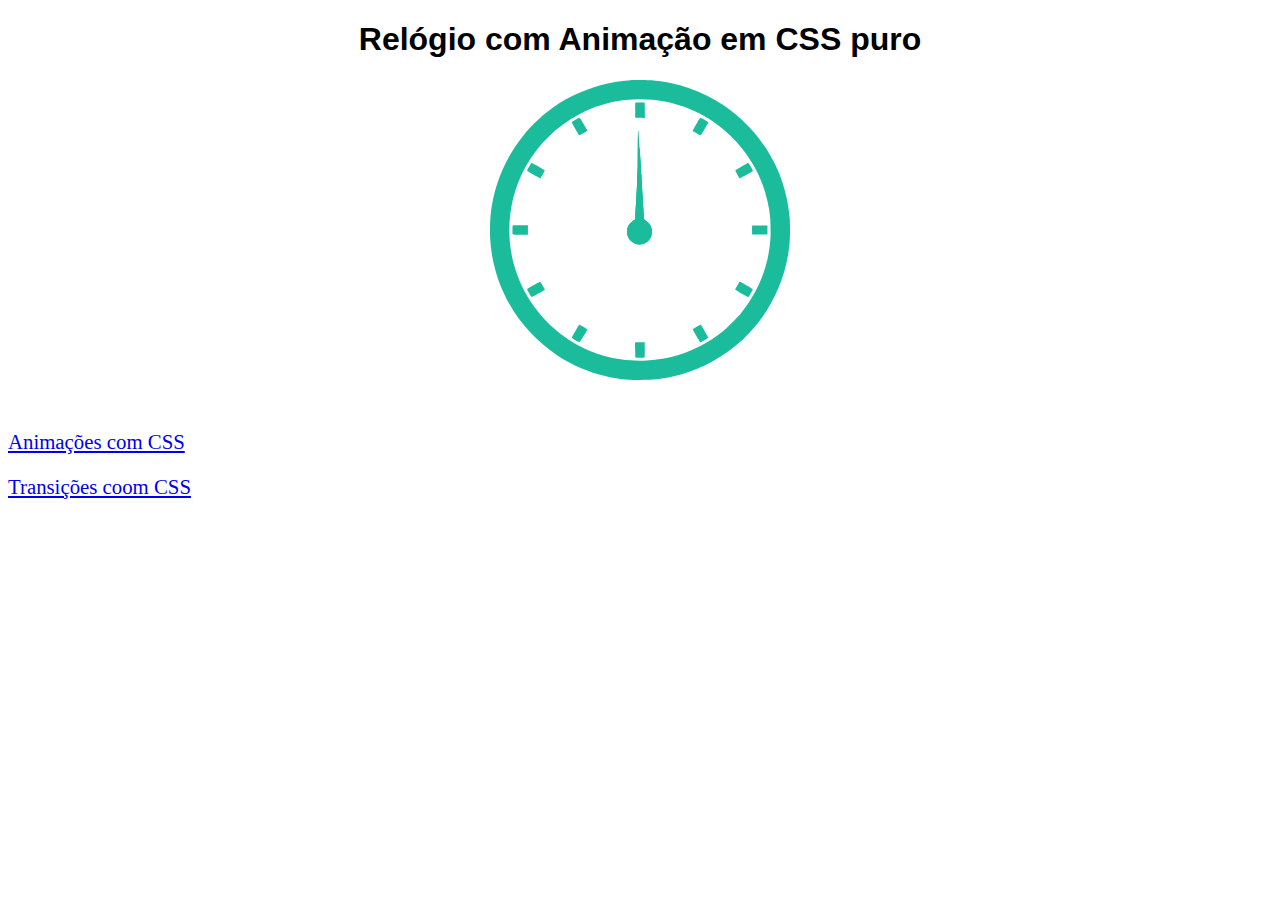
<file: index.html>
<!DOCTYPE html>
<html lang="pt-BR">
<head>
    <meta charset="UTF-8">
    <meta http-equiv="X-UA-Compatible" content="IE=edge">
    <meta name="viewport" content="width=device-width, initial-scale=1.0">

    <link rel="stylesheet" href="relogio.css">

    <title>Relógio em CSS puro</title>
</head>
<body>
    <h1>Relógio com Animação em CSS puro</h1>

    <div class="container">        
        <div class="section">

            <img src="img/clock.svg" alt=""class="relogio">            
            <img src="img/hour.svg" alt="" class="horas">
            <img src="img/minute.svg" alt="" class="minutos">

        </div>        
    </div>

    <div class="link">
        <p><a href="animation.html" target="_blank">Animações com CSS</a></p>
        <p><a href="transicoes.html" target="_blank">Transições coom CSS</a></p>
    </div>
    
</body>
</html>
</file>
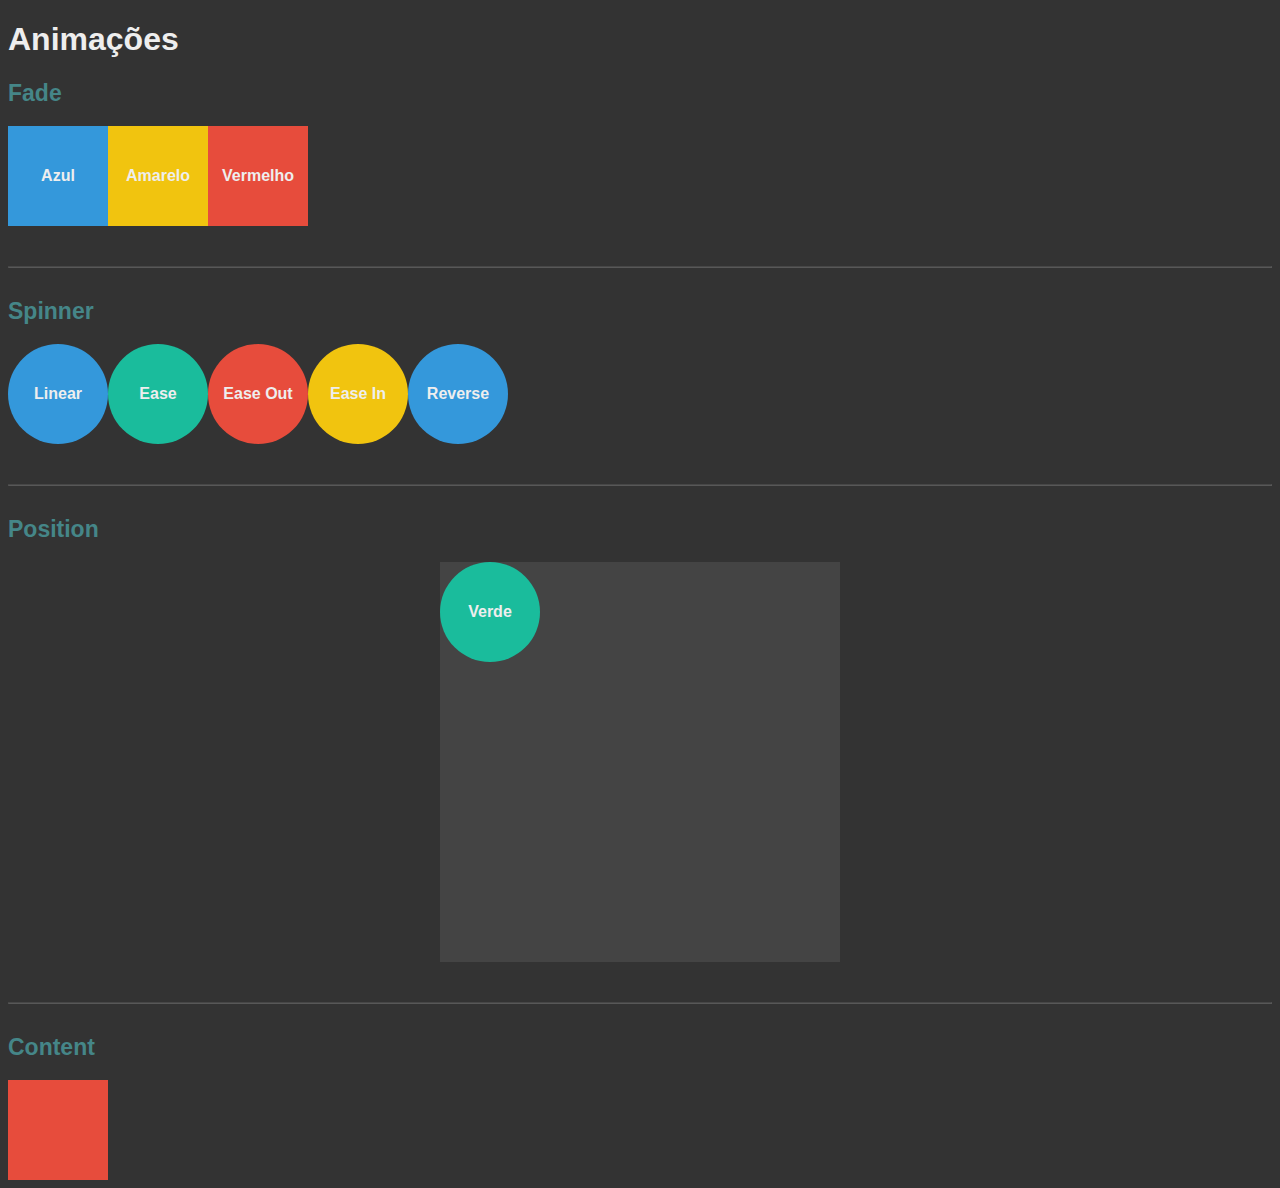
<file: animation.html>
<!DOCTYPE html>
<html lang="pt-BR">
<head>
    <meta charset="UTF-8">
    <meta http-equiv="X-UA-Compatible" content="IE=edge">
    <meta name="viewport" content="width=device-width, initial-scale=1.0">

    <link rel="stylesheet" href="style.css">
    <link rel="stylesheet" href="animation.css">

    <title>Animações com CSS</title>

</head>
<body>
    <h1>Animações</h1>

    <h2>Fade</h2>
    <section>
        <div class="item blue animationFadeIn">Azul</div>       
        <div class="item yellow animationFadeOut">Amarelo</div>       
        <div class="item red animationFadeInFadeOut">Vermelho</div>       
    </section>

    <hr>

    <h2>Spinner</h2>
    <section>
        <div class="item blue spinner animationSpinner">Linear</div>
        <div class="item green spinner animationSpinnerEase">Ease</div>
        <div class="item red spinner animationSpinnerEaseOut">Ease Out</div>
        <div class="item yellow spinner animationSpinnerEaseIn">Ease In</div>
        <div class="item blue spinner animationSpinnerReverse">Reverse</div>
    </section>

    <hr>

    <h2>Position</h2>
    <div class="content">
        <section class="position-box">
            <div class="item green animationPosition">Verde</div>
        </section>
    </div>

    <hr>

    <h2>Content</h2>
    <section>
        <div class="item red animationContent"></div>
    </section>

</body>
</html>
</file>
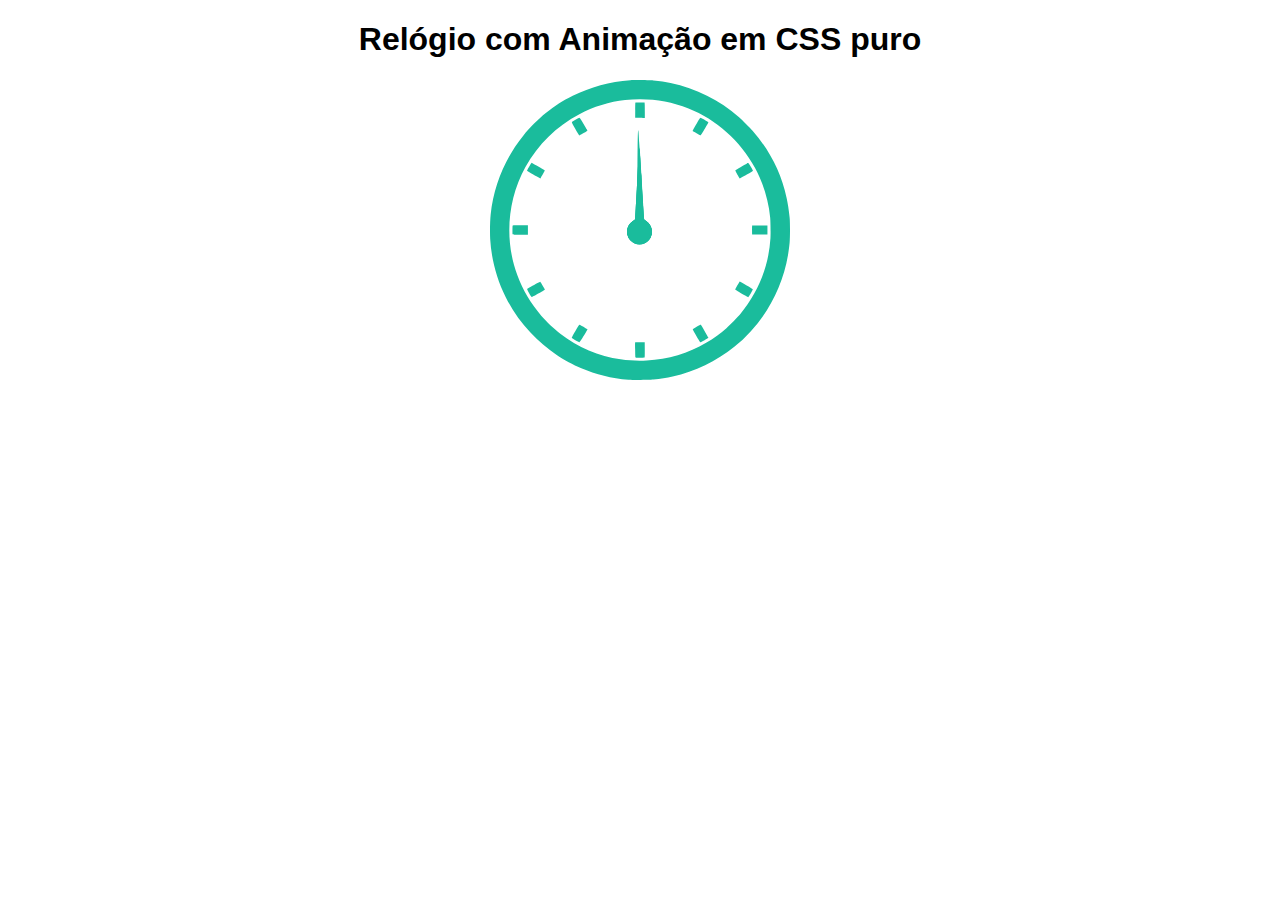
<file: relogio.html>
<!DOCTYPE html>
<html lang="pt-BR">
<head>
    <meta charset="UTF-8">
    <meta http-equiv="X-UA-Compatible" content="IE=edge">
    <meta name="viewport" content="width=device-width, initial-scale=1.0">

    <link rel="stylesheet" href="relogio.css">

    <title>Relógio em CSS puro</title>
</head>
<body>
    <h1>Relógio com Animação em CSS puro</h1>

    <div class="container">        
        <div class="section">

            <img src="img/clock.svg" alt=""class="relogio">            
            <img src="img/hour.svg" alt="" class="horas">
            <img src="img/minute.svg" alt="" class="minutos">

        </div>        
    </div>
    
</body>
</html>
</file>
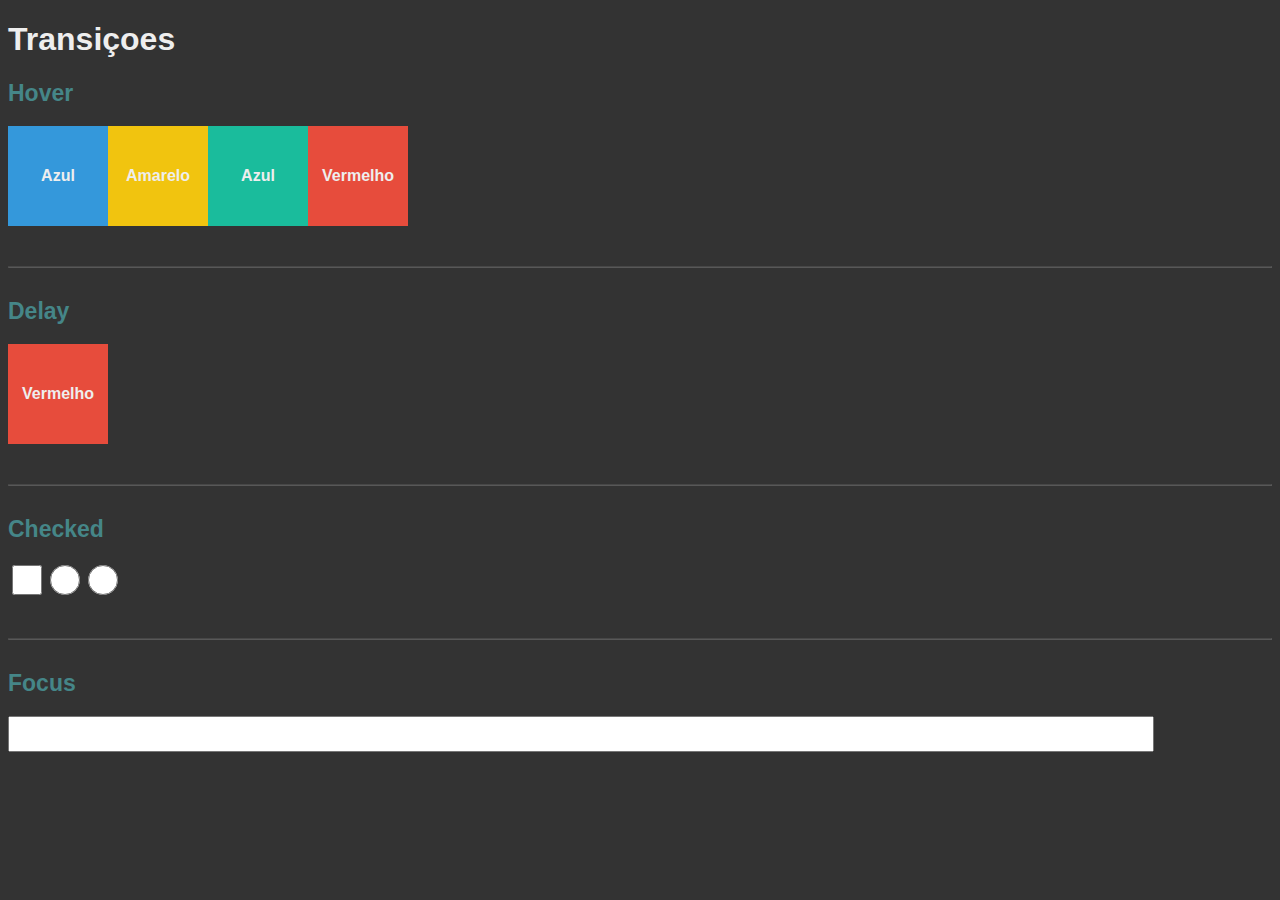
<file: transicoes.html>
<!DOCTYPE html>
<html lang="pt-BR">
<head>
    <meta charset="UTF-8">
    <meta http-equiv="X-UA-Compatible" content="IE=edge">
    <meta name="viewport" content="width=device-width, initial-scale=1.0">

    <link rel="stylesheet" href="style.css">
    <link rel="stylesheet" href="transicoes.css">
    
    <title>Transiçoes com CSS</title>

</head>
<body>
    <h1>Transiçoes</h1>

    <h2>Hover</h2>
    <section>
        <div class="item blue transitionBackgroud">Azul</div>
        <div class="item yellow transitionBackgroud">Amarelo</div>
        <div class="item green transitionSize">Azul</div>
        <div class="item red transitionRotate">Vermelho</div>
    </section>

    <hr>
    
    <h2>Delay</h2>
    <section>
        <div class="item red transitionDelay">Vermelho</div>
    </section>

    <hr>

    <h2>Checked</h2>
    <section>
        <input type="checkbox" class="transitionCheckbox" name="" id="">
        <input type="radio" class="transitionRadio" name="radio" id="">
        <input type="radio" class="transitionRadio" name="radio" id="">
    </section>

    <hr>

    <h2>Focus</h2>
    <section>
        <input type="text" class="transitionText">
    </section>

</body>
</html>
</file>
<file: relogio.css>
h1{
    font-family: Arial, Helvetica, sans-serif;
    text-align: center;
}
.container{
    display: flex;
    justify-content: center;
    text-align: center;    
}
.section{
    width: 300px;
    height: 300px;
    position: relative;
}
.relogio,
.horas,
.minutos{
    width: 100%;
    height: 100%;
    position: absolute;
    top: 0;
    left: 0;    
}

.minutos{
    animation: girarPonteiro 5s linear infinite;
}

.horas{
    animation: girarPonteiro 60s linear infinite;
}

@keyframes girarPonteiro {
    from {transform: rotateZ(0deg)}
    to {transform: rotateZ(360deg);}
}


/* CSS Links */
.link{    
    margin-top: 50px;
}

.link p{    
    margin-top: 10px;
    font-size: 1.3em;
}
</file>
<file: style.css>
html, body{
    font-family: sans-serif;
    background-color: #333;
    color: #eee;
}
h2{
    color: #458688;
    font-size: 23px;
}
hr{
    margin-top: 40px;
    margin-bottom: 30px;
    opacity: 0.2;
}
div{
    text-align: center;
    font-weight: bold;
    display: flex;
    align-items: center;
    justify-content: center;
}
section{
    display: flex;
    flex-direction: row;
}
.item{
    width: 100px;
    height: 100px;
}

/* Color */
.red{
    background-color: #e74c3c;
}
.blue{
    background-color: #3498db;
}
.green{
    background-color: #1abc9c;
}
.yellow{
    background-color: #f1c40f;
}

/* CSS index.html*/
.transitionCheckbox, .transitionRadio{
    width: 30px;
    height: 30px;
}
.transitionText{
    width: 90%;
    height: 30px;
    font-size: 18px;
}

/* CSS animation.html */

.content{
    display: flex;
    justify-content: center;
    align-items: center;
}
.position-box{    
    width: 400px;
    height: 400px;
    background-color: #444;
    position: relative;
}
</file>
<file: animation.css>
/* Linear -> todo os frames tem o mesmo tempo */
.animationFadeIn{
    animation: fadeIn 5s linear;
}

.animationFadeOut{    
    /* para o item permanecer com opacity:0 */
    /* opacity: 0; */
    animation: fadeIn 3s linear;
    animation-direction: reverse;
    
    /* para o item permanecer com opacity:0 */
    /* Pega o estilo da última animação de fadeIn, que é opacity:0 */
    animation-fill-mode: forwards;
}

@keyframes fadeIn {
    from{opacity: 0}
    to{opacity: 1}
}

/* FadeIn FadeOut*/
.animationFadeInFadeOut{
    animation: fadeInFadeOut 1.5s linear infinite;
}
@keyframes fadeInFadeOut {
    0%{opacity: 1;}
    50%{opacity: 0.2;}
    100%{opacity: 1;}
}

/* Spinner */
.spinner{
    border-radius: 50%;   
}

.animationSpinner{
    animation: rotate 2s linear infinite;
}

.animationSpinnerEase{
    animation: rotate 2s ease infinite ;
}

.animationSpinnerEaseOut{
    animation: rotate 2s ease-out infinite;
}

.animationSpinnerEaseIn{
    animation: rotate 2s ease-in infinite;
}

.animationSpinnerReverse{
    animation: rotate 2s reverse infinite;
}

@keyframes rotate {
    from {transform: rotateZ(0deg);}
    to {transform: rotateZ(360deg);}
}

/* Position */
.animationPosition{
    position: absolute;
    animation: position 5s linear infinite;
    border-radius: 50%;
    animation-direction: alternate;
  
}
@keyframes position {       
    from{transform: rotateZ(1080deg);}
    0%{
        top: 0;
        left: 0;
    }
    35%{
        top:0;
        left: calc(100% - 100px);
    }
    50%{
        top: calc(100% - 100px);
        left: calc(100% - 100px);
    }    
    85%{
        top:calc(100% - 100px);
        left: 0;
    }
    100%{
        top: 0;
        left: 0;
    }    
}

/* Pausando as Animações */
.item:hover{
    animation-play-state: paused;
}

/* Iniciando as Animações */
/* Na propriedade do Item deve estar como animation-play-state:paused */
/*
.item{
    animation-play-state: paused;
}

.item:hover{
    animation-play-state: running;
}
*/

/* Content */
.animationContent::after{
    content: '';
    animation: promocao 2s linear infinite;
}

@keyframes promocao {    
    0%  {content:' '}
    50% {content:'Promoção'}
    60% {content:' '}
    90% {content:'Frete Grátis'}
}
</file>
<file: transicoes.css>
/* TRANSIÇOES */

.transitionBackgroud{
    transition: background-color 1.5s;
}
.transitionBackgroud:hover{
    background-color: red;
}

.transitionSize{
    transition: transform 1s;
}
.transitionSize:hover{
    transform: scale(1.5);
}

.transitionRotate{
    transition: transform 0.5s;
}
.transitionRotate:hover{
    transform: rotateZ(180deg);
}

/* Delay */
.transitionDelay{
    /* Primeiro o tempo de transição e depois o tempo de espera(Delay) */
    transition: width 1s 1s, height 1s;
}
.transitionDelay:hover{
    width: 150px;
    height: 150px;
}

/* Checkbox */
.transitionCheckbox{
    transition: transform 0.5s;
}
.transitionCheckbox:checked{
    transform: rotateY(360deg);
}

.transitionRadio{
    transition: transform 1s;
}
.transitionRadio:checked{
    transform: scale(1.3);
}

/* Focus */
.transitionText{
    transition: transform 1s, width 2s, font-weight 5s;
}
.transitionText:focus{
    transform: scaleY(1.05) rotateZ(-1deg);
    width: 100%;
    font-weight: bold;
}
</file>
